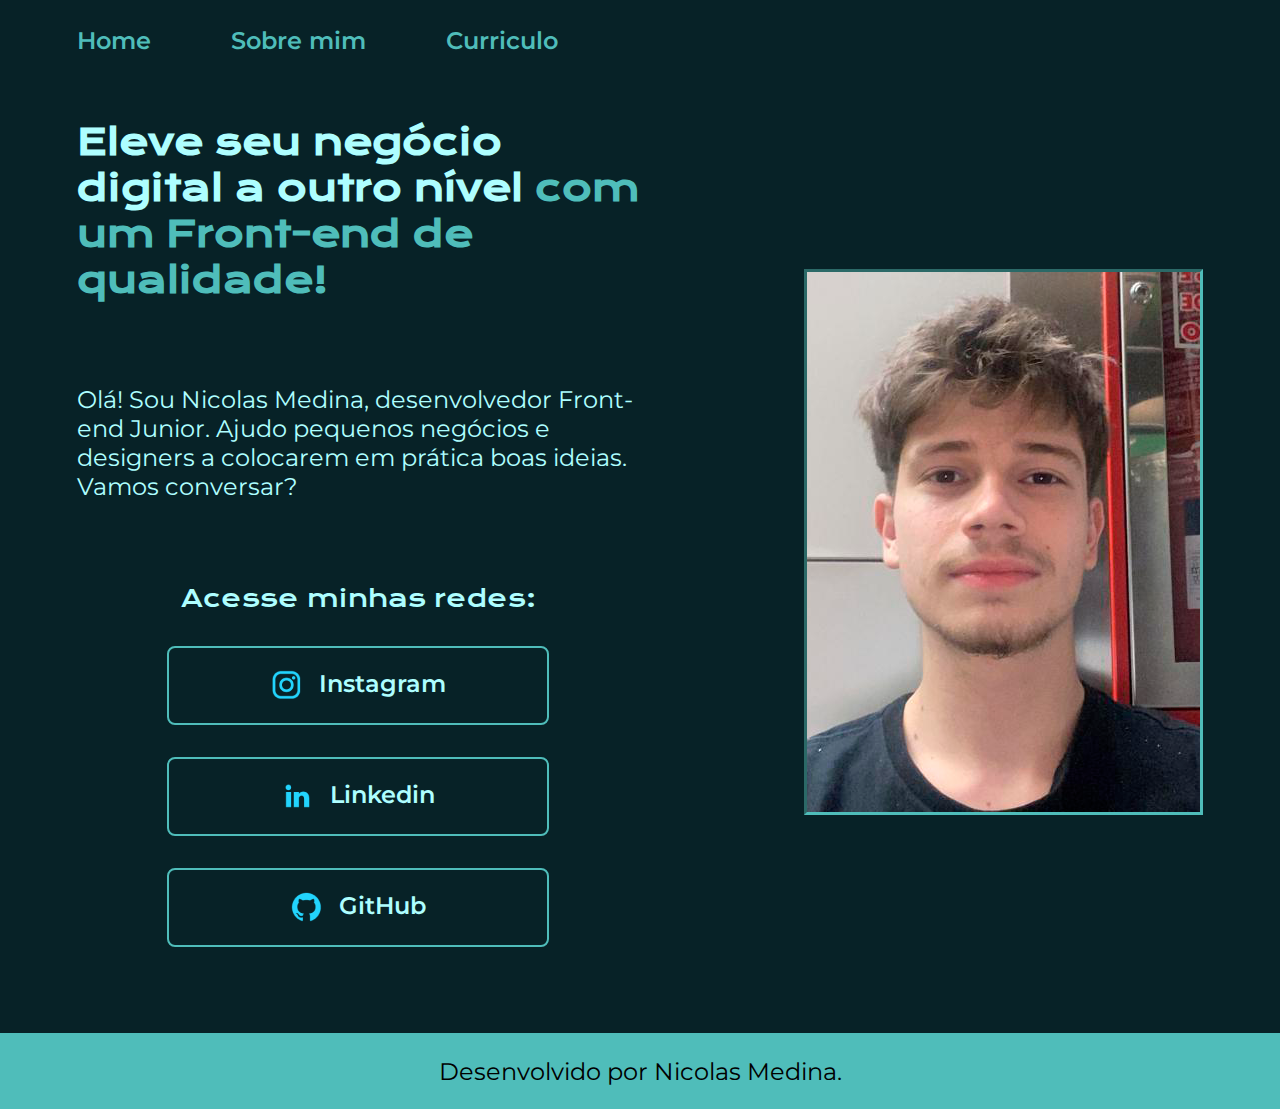
<file: index.html>
<!DOCTYPE html>
<html lang="pt-br">

<head>
    <meta charset="UTF-8">
    <meta http-equiv="X-UA-Compatible" content="IE=edge">
    <meta name="viewport" content="width=device-width, initial-scale=1.0">
    <title>Portifolio</title>
    <link rel="stylesheet" href="./style/style.css">
</head>

<body>
    <header class="cabecalho">
        <nav class="cabecalho-opcoes">
            <a class="cabecalho-opcoes-estilo" href="index.html">Home</a>
            <a class="cabecalho-opcoes-estilo" href="aboutme.html">Sobre mim</a>
            <a class="cabecalho-opcoes-estilo" href="curriculo.html">Curriculo</a>
        </nav>
    </header>

    <main class="apresentacao">
        <section class="apresentacao-conteudo">
            <h1 class="apresentacao-conteudo-titulo">Eleve seu negócio digital a outro nível<strong class="cor-strong1">
                    com um Front-end de
                    qualidade!</strong>
            </h1>
            <P class="apresentacao-conteudo-texto">Olá! Sou Nicolas Medina, desenvolvedor Front-end Junior. Ajudo
                pequenos
                negócios e designers a colocarem em prática boas ideias. Vamos conversar?</P>
            <div class="apresentacao-botoes">
                <h2 class="apresentacao-botoes-subtitulo">Acesse minhas redes:</h2>

                <a class="apresentacao-botoes-estilo" href="https://www.instagram.com/nmediinaa/">
                    <img src="./Assets-aula2-curso3-html-e-css-main/assets/instagram.png">Instagram</a>

                <a class="apresentacao-botoes-estilo" href="https://www.linkedin.com/in/nicolascostamedina/">
                    <img src="./Assets-aula2-curso3-html-e-css-main/assets/linkedin.png">Linkedin</a>

                <a class="apresentacao-botoes-estilo" href="https://github.com/nmediinaa">
                    <img src="./Assets-aula2-curso3-html-e-css-main/assets/github.png">GitHub</a>

            </div>

        </section>
        <div class="div-img">
            <a href="index.html"><img class="apresentacao-img" src="./img/Foto de Perfil.png"
                    alt="Foto Nicolas Medina"></a>
        </div>
    </main>

    <footer class="footer">
        <p class="footer-apresentacao-titulo">Desenvolvido por Nicolas Medina.</p>
    </footer>

</body>

</html>
</file>
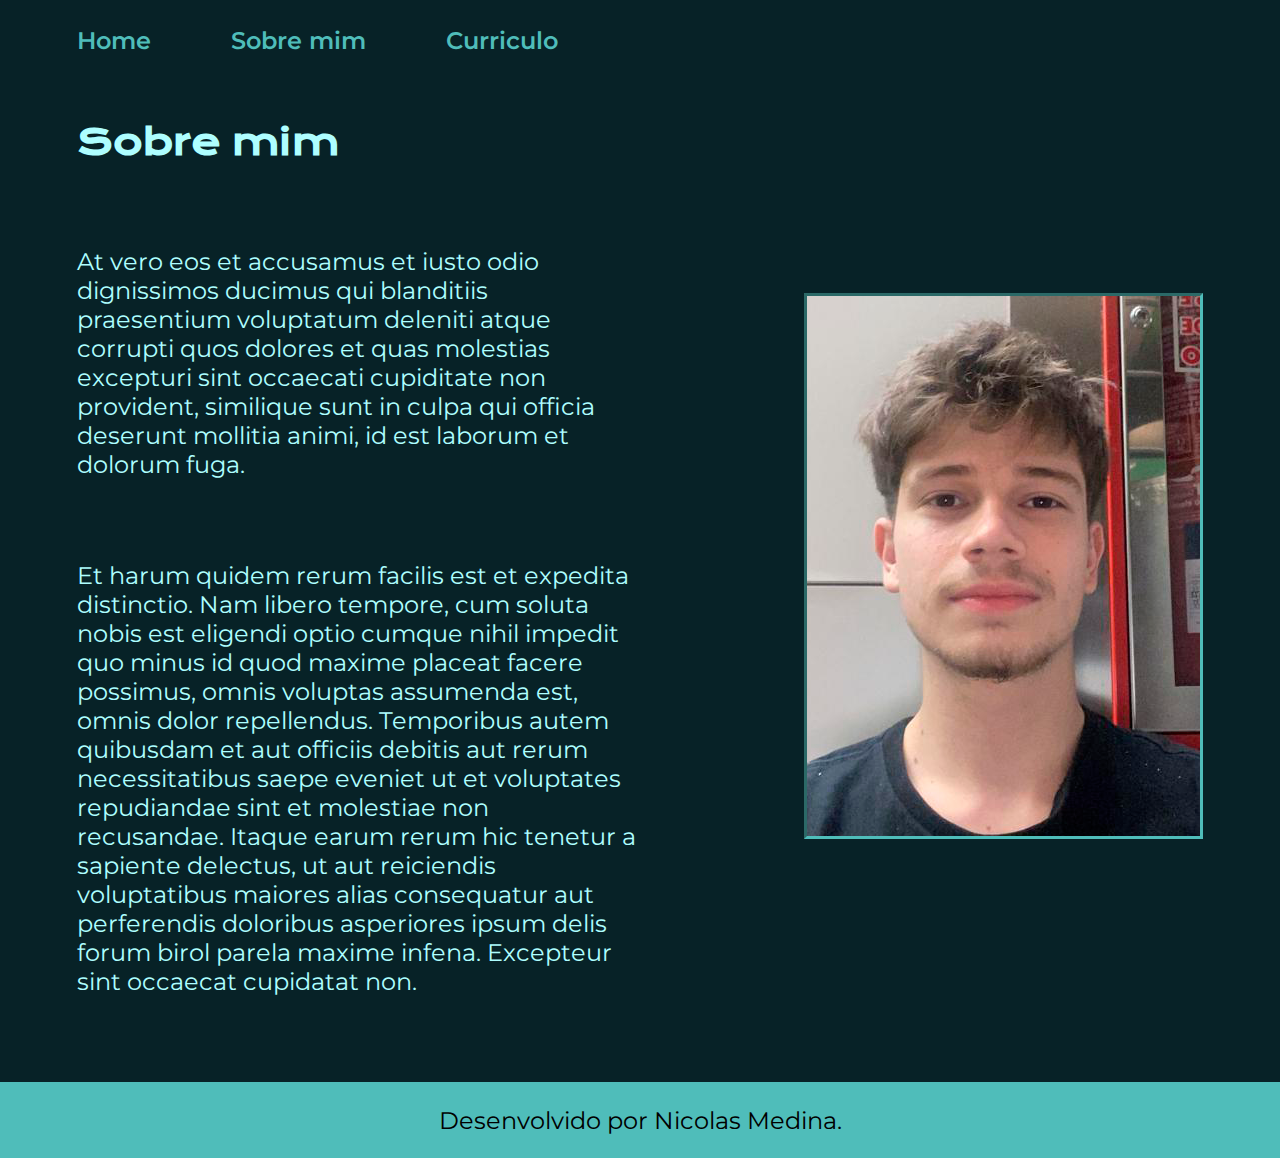
<file: aboutme.html>
<!DOCTYPE html>
<html lang="PT-BR">

<head>
    <meta charset="UTF-8">
    <meta http-equiv="X-UA-Compatible" content="IE=edge">
    <meta name="viewport" content="width=device-width, initial-scale=1.0">
    <title>Sobre mim | Nicolas Medina</title>
    <link rel="stylesheet" href="./style/style.css">
</head>

<body>
    <header class="cabecalho">
        <nav class="cabecalho-opcoes">
            <a class="cabecalho-opcoes-estilo" href="index.html">Home</a>
            <a class="cabecalho-opcoes-estilo" href="aboutme.html">Sobre mim</a>
            <a class="cabecalho-opcoes-estilo" href="curriculo.html">Curriculo</a>
        </nav>
    </header>

    <main class="apresentacao">
        <section class="apresentacao-conteudo">

            <h1 class="apresentacao-conteudo-titulo">Sobre mim</h1>
            <p class="apresentacao-conteudo-texto">At vero eos et accusamus et iusto odio dignissimos ducimus qui
                blanditiis praesentium voluptatum deleniti
                atque corrupti quos dolores et quas molestias excepturi sint occaecati cupiditate non provident,
                similique sunt in culpa qui officia deserunt mollitia animi, id est laborum et dolorum fuga.</p>

            <P class="apresentacao-conteudo-texto">Et harum quidem rerum facilis est et expedita distinctio. Nam libero
                tempore, cum soluta nobis est
                eligendi optio cumque nihil impedit quo minus id quod maxime placeat facere possimus, omnis voluptas
                assumenda est, omnis dolor repellendus. Temporibus autem quibusdam et aut officiis debitis aut rerum
                necessitatibus saepe eveniet ut et voluptates repudiandae sint et molestiae non recusandae. Itaque earum
                rerum hic tenetur a sapiente delectus, ut aut reiciendis voluptatibus maiores alias consequatur aut
                perferendis doloribus asperiores ipsum delis forum birol parela maxime infena. Excepteur sint occaecat
                cupidatat non.</P>

        </section>

        <a href="index.html"><img class="apresentacao-img" src="./img/Foto de Perfil.png" alt="Foto Nicolas Medina"></a>

    </main>

    <footer class="footer">
        <p class="footer-apresentacao-titulo">Desenvolvido por Nicolas Medina.</p>
    </footer>

</body>

</html>
</file>
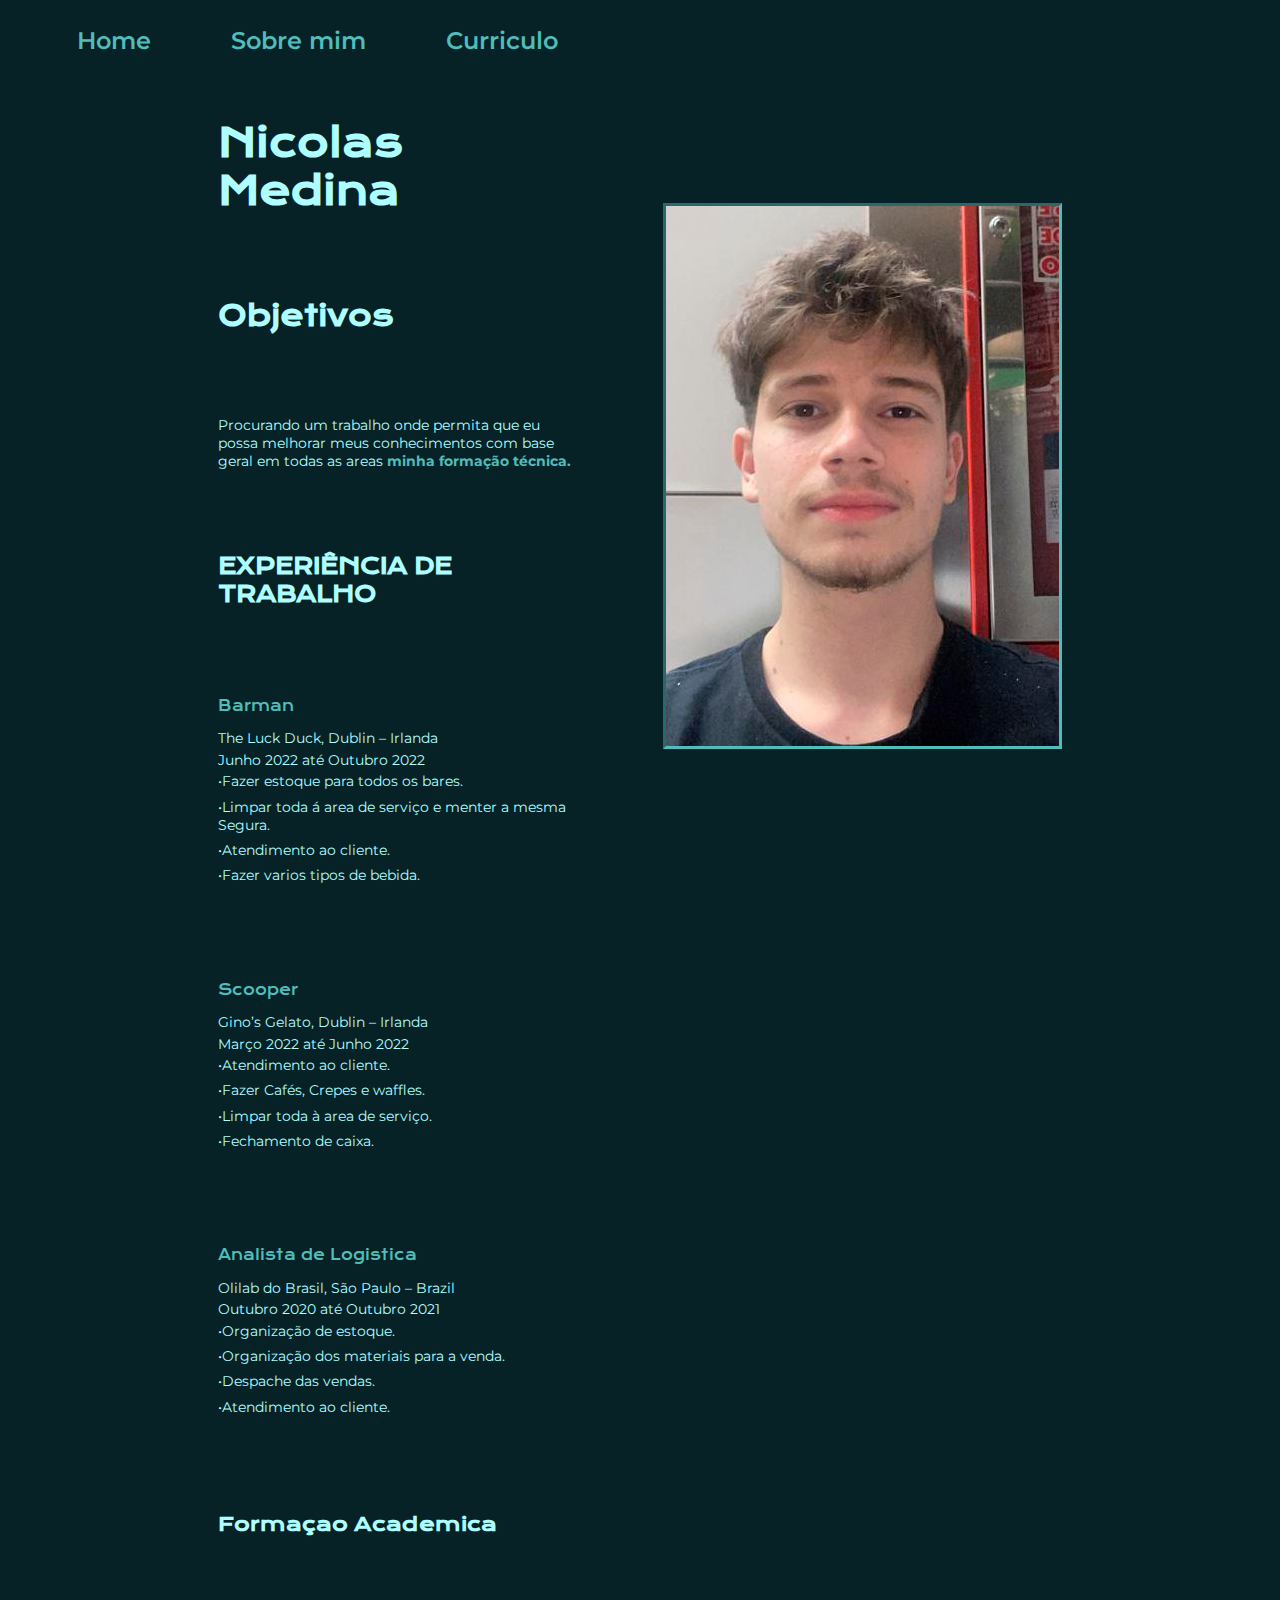
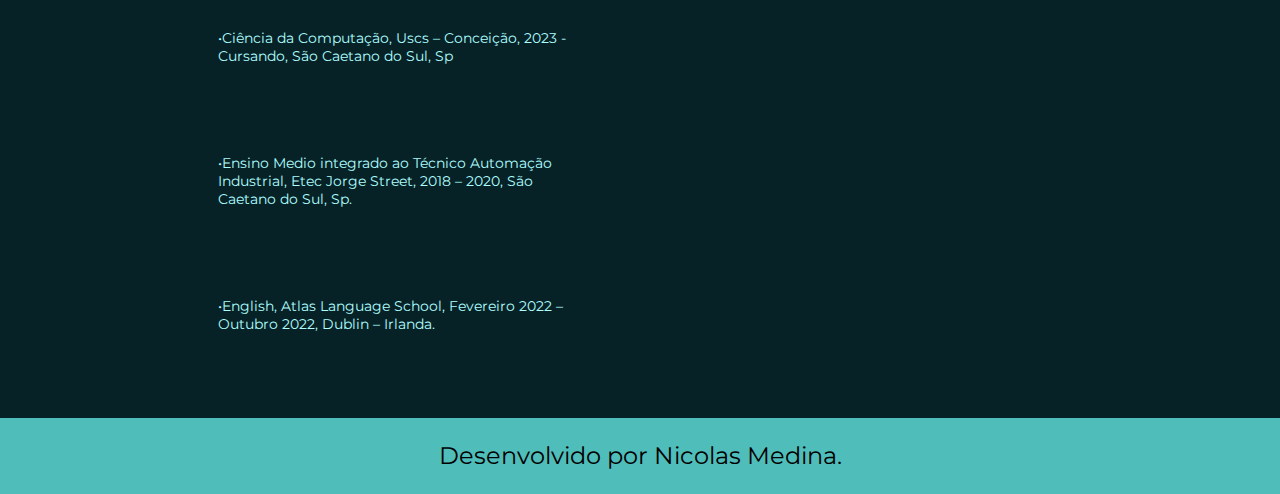
<file: curriculo.html>
<!DOCTYPE html>
<html lang="PT-BR">

<head>
    <meta charset="UTF-8">
    <meta http-equiv="X-UA-Compatible" content="IE=edge">
    <meta name="viewport" content="width=device-width, initial-scale=1.0">
    <title>Curriculo | Nicolas Medina</title>
    <link rel="stylesheet" href="./style/style.css">
</head>

<body>
    <header class="cabecalho">
        <nav class="cabecalho-opcoes">
            <a class="cabecalho-opcoes-estilo" href="index.html">Home</a>
            <a class="cabecalho-opcoes-estilo" href="aboutme.html">Sobre mim</a>
            <a class="cabecalho-opcoes-estilo" href="curriculo.html">Curriculo</a>
        </nav>
    </header>

    <main class="apresentacao-dois">
        <section class="apresentacao-conteudo">
            <h1>Nicolas Medina</h1>
            <h2>Objetivos</h2>
            <p class="apresentacao-conteudo-objetivo">Procurando um trabalho onde permita que eu possa melhorar meus
                conhecimentos com base geral em todas as
                areas <strong class="cor-strong1">minha formação técnica.</strong></p>
            <h3 class="apresentacao-trabalho-titulo">EXPERIÊNCIA DE TRABALHO </h3>

            <div class="apresentacao-trabalho-divisao">
                <a class="apresentacao-trabalho-divisao-nome"
                    href="https://www.google.com/search?q=o+que+%C3%A9+um+barman&oq=o+que+%C3%A9+um+barman&aqs=chrome..69i57j0i512j0i22i30i625j0i15i22i30l3j0i22i30i625j0i10i15i22i30i625j0i15i22i30l2.5441j0j4&sourceid=chrome&ie=UTF-8">Barman</a>
                <p class="apresentacao-trabalho-divisao-lugar">The Luck Duck, Dublin – Irlanda</p>
                <p class="apresentacao-trabalho-divisao-tempo">Junho 2022 até Outubro 2022 </p>
                <p class="apresentacao-trabalho-divisao-job">•Fazer estoque para todos os bares.</p>
                <p class="apresentacao-trabalho-divisao-job">•Limpar toda á area de serviço e menter a mesma Segura.</p>
                <p class="apresentacao-trabalho-divisao-job">•Atendimento ao cliente.</p>
                <p class="apresentacao-trabalho-divisao-job">•Fazer varios tipos de bebida.</p>
            </div>

            <div class="apresentacao-trabalho-divisao">
                <a class="apresentacao-trabalho-divisao-nome"
                    href="https://www.google.com/search?q=sorveteiro++o+que+faz&sxsrf=AJOqlzX6BGWuFs8kS8jaDJ4eEwLnKJbRzg%3A1676920247673&ei=t8XzY8jlKJHE5OUP4tGQ6A8&ved=0ahUKEwiInbfd5qT9AhURIrkGHeIoBP0Q4dUDCA8&uact=5&oq=sorveteiro++o+que+faz&gs_lcp=[base64]&sclient=gws-wiz-serp">Scooper</a>
                <p class="apresentacao-trabalho-divisao-lugar">Gino’s Gelato, Dublin – Irlanda</p>
                <p class="apresentacao-trabalho-divisao-tempo">Março 2022 até Junho 2022 </p>
                <p class="apresentacao-trabalho-divisao-job">•Atendimento ao cliente.</p>
                <p class="apresentacao-trabalho-divisao-job">•Fazer Cafés, Crepes e waffles.</p>
                <p class="apresentacao-trabalho-divisao-job">•Limpar toda à area de serviço.</p>
                <p class="apresentacao-trabalho-divisao-job">•Fechamento de caixa.</p>
            </div>

            <div class="apresentacao-trabalho-divisao">
                <a class="apresentacao-trabalho-divisao-nome"
                    href="https://www.google.com/search?q=analista+de+log%C3%ADstica+o+que+faz&sxsrf=AJOqlzWHQCch1ls9r3TEE9DENwhdUwV83g%3A1676920311378&ei=98XzY9bZFsyM5OUPwKW-wA8&oq=analista+de+logistica++o+que+fa&gs_lcp=[base64]&sclient=gws-wiz-serp">Analista
                    de Logistica</a>
                <p class="apresentacao-trabalho-divisao-lugar">Olilab do Brasil, São Paulo – Brazil</p>
                <p class="apresentacao-trabalho-divisao-tempo">Outubro 2020 até Outubro 2021 </p>
                <p class="apresentacao-trabalho-divisao-job">•Organização de estoque.</p>
                <p class="apresentacao-trabalho-divisao-job">•Organização dos materiais para a venda.</p>
                <p class="apresentacao-trabalho-divisao-job">•Despache das vendas.</p>
                <p class="apresentacao-trabalho-divisao-job">•Atendimento ao cliente.</p>
            </div>

            <h4 class="apresentacao-formacao-titulo">Formaçao Academica</h4>
            <p class="apresentacao-formacao-formacao">
                •Ciência da Computação, Uscs – Conceição, 2023 - Cursando, São Caetano do Sul, Sp
            </p>
            <p class="apresentacao-formacao-formacao">•Ensino Medio integrado ao Técnico Automação Industrial, Etec
                Jorge Street, 2018 – 2020, São Caetano do
                Sul, Sp.</p>
            <p class="apresentacao-formacao-formacao">•English, Atlas Language School, Fevereiro 2022 – Outubro 2022,
                Dublin – Irlanda.</p>

        </section>

        <section class="imagem">
            <a href="index.html"><img class="apresentacao-img" src="./img/Foto de Perfil.png"
                    alt="Foto Nicolas Medina"></a>
        </section>

    </main>

    <footer class="footer">
        <p class="footer-apresentacao-titulo">Desenvolvido por Nicolas Medina.</p>
    </footer>

</body>

</html>
</file>
<file: style/style.css>
@import url('https://fonts.googleapis.com/css2?family=Krona+One&family=Montserrat:wght@400;600&display=swap');

:root {
    --cor-primaria: #072227;
    --cor-secundaria: #AEFEFF;
    --cor-terciaria: #4FBDBA;
    --cor-hover: #35858B;

    --fonte-primaria: 'Krona One', sans-serif;
    --fonte-secundaria: 'Montserrat', sans-serif;
}

* {
    margin: 0;
    padding: 0;
}

body {
    /* height: 100vh; */
    box-sizing: border-box;
    background-color: var(--cor-primaria);
    color: var(--cor-secundaria);
}

.cor-strong1 {
    color: var(--cor-terciaria);
}

.apresentacao {
    padding: 5% 6%;
    display: flex;
    align-items: center;
    justify-content: space-between;
}

.apresentacao-conteudo {
    width: 50%;
    display: flex;
    flex-direction: column;
    gap: 40px;
}

.apresentacao-conteudo-titulo {
    font-size: 2.25rem;
    font-family: var(--fonte-primaria);

}

.apresentacao-conteudo-texto {
    font-size: 1.5rem;
    font-family: var(--fonte-secundaria);
}

.apresentacao-botoes {
    display: flex;
    flex-direction: column;
    align-items: center;
    justify-content: space-between;
    gap: 32px;
}


.apresentacao-botoes-subtitulo {
    font-family: var(--fonte-primaria);
    font-weight: 400;
    font-size: 1.5rem;
}

.apresentacao-botoes-estilo {
    /* background-color: #22D4FD; */
    display: flex;
    justify-content: center;
    gap: 16px;
    width: 378px;
    text-align: center;
    border-radius: 16px;
    font-size: 1.5rem;
    padding: 21.5px 0;
    text-decoration: none;
    color: var(--cor-secundaria);
    font-family: var(--fonte-secundaria);
    font-weight: 600;
    border: 2px solid var(--cor-terciaria);
    border-radius: 8px;
}

.apresentacao-botoes-estilo:hover {
    background-color: var(--cor-hover);
    width: 50%;
}

.apresentacao-img {
    border-style: inset;
    border-color: var(--cor-terciaria);

}

.apresentacao-img:hover {
    border-style: dotted;
}

.footer {
    color: #000000;
    display: flex;
    background-color: var(--cor-terciaria);
    font-family: var(--fonte-secundaria);
    font-weight: 400;
    font-size: 1.5rem;
    padding: 23.64px;
    justify-content: center;
}

.cabecalho {
    padding: 2% 0% 0% 6%;
}

.cabecalho-opcoes {
    display: flex;
    gap: 80px;
}

.cabecalho-opcoes-estilo {
    font-family: var(--fonte-secundaria);
    font-size: 1.5rem;
    font-weight: 600;
    color: var(--cor-terciaria);
    text-decoration: none;
}

.apresentacao-dois {
    padding: 5% 17%;
    display: flex;
    flex-direction: row;
}

.apresentacao-conteudo {
    padding: 0% 0% 2% 0%;
    font-size: 1.2rem;
    font-family: var(--fonte-primaria);
    display: flex;
    flex-direction: column;
    gap: 82px;
}

.apresentacao-trabalho {
    display: flex;
    flex-direction: column;
}

.apresentacao-trabalho-divisao {
    display: flex;
    flex-direction: column;
}

.apresentacao-conteudo-objetivo {
    font-size: 14px;
    font-family: var(--fonte-secundaria);

}

.apresentacao-trabalho-divisao-nome {
    padding: 2% 0% 2% 0%;
    font-size: 0.9rem;
    font-family: var(--fonte-primaria);
    text-decoration: none;
    color: var(--cor-terciaria);
}

.apresentacao-trabalho-divisao-nome:hover {
    text-decoration: underline var(--cor-secundaria);
    color: var(--cor-hover);
}

.apresentacao-trabalho-divisao-lugar {
    padding: 2% 0% 1% 0%;
    font-size: 0.9rem;
    font-family: var(--fonte-secundaria);
}



.apresentacao-trabalho-divisao-tempo {
    padding: 0% 0% 1% 0%;
    font-size: 0.9rem;
    font-family: var(--fonte-secundaria);
}

.apresentacao-trabalho-divisao-job {
    padding: 0% 0% 2% 0%;
    font-size: 0.9rem;
    font-family: var(--fonte-secundaria);
}

.apresentacao-formacao {
    display: flex;
    flex-direction: column;
    font-size: 18px;
    font-family: var(--fonte-primaria);
}

.apresentacao-formacao-titulo {
    padding: 2% 0% 2% 0%;
}

.apresentacao-formacao-formacao {
    padding: 1% 0% 1% 0%;
    font-size: 0.9rem;
    font-family: var(--fonte-secundaria);
}

.imagem {
    display: flex;
    flex-direction: row;
    height: 200px;
    padding-left: 10%;
    padding-top: 10%;
}

@media(max-width: 885px) {

    .cabecalho {
        padding: 10%;
    }

    .cabecalho-opcoes {
        justify-content: center;
    }

    .apresentacao {
        flex-direction: column-reverse;
        padding: 5%;
    }

    .apresentacao-conteudo {
        width: auto;
    }

    .div-img {
        padding-bottom: 10%;
    }

}
</file>
